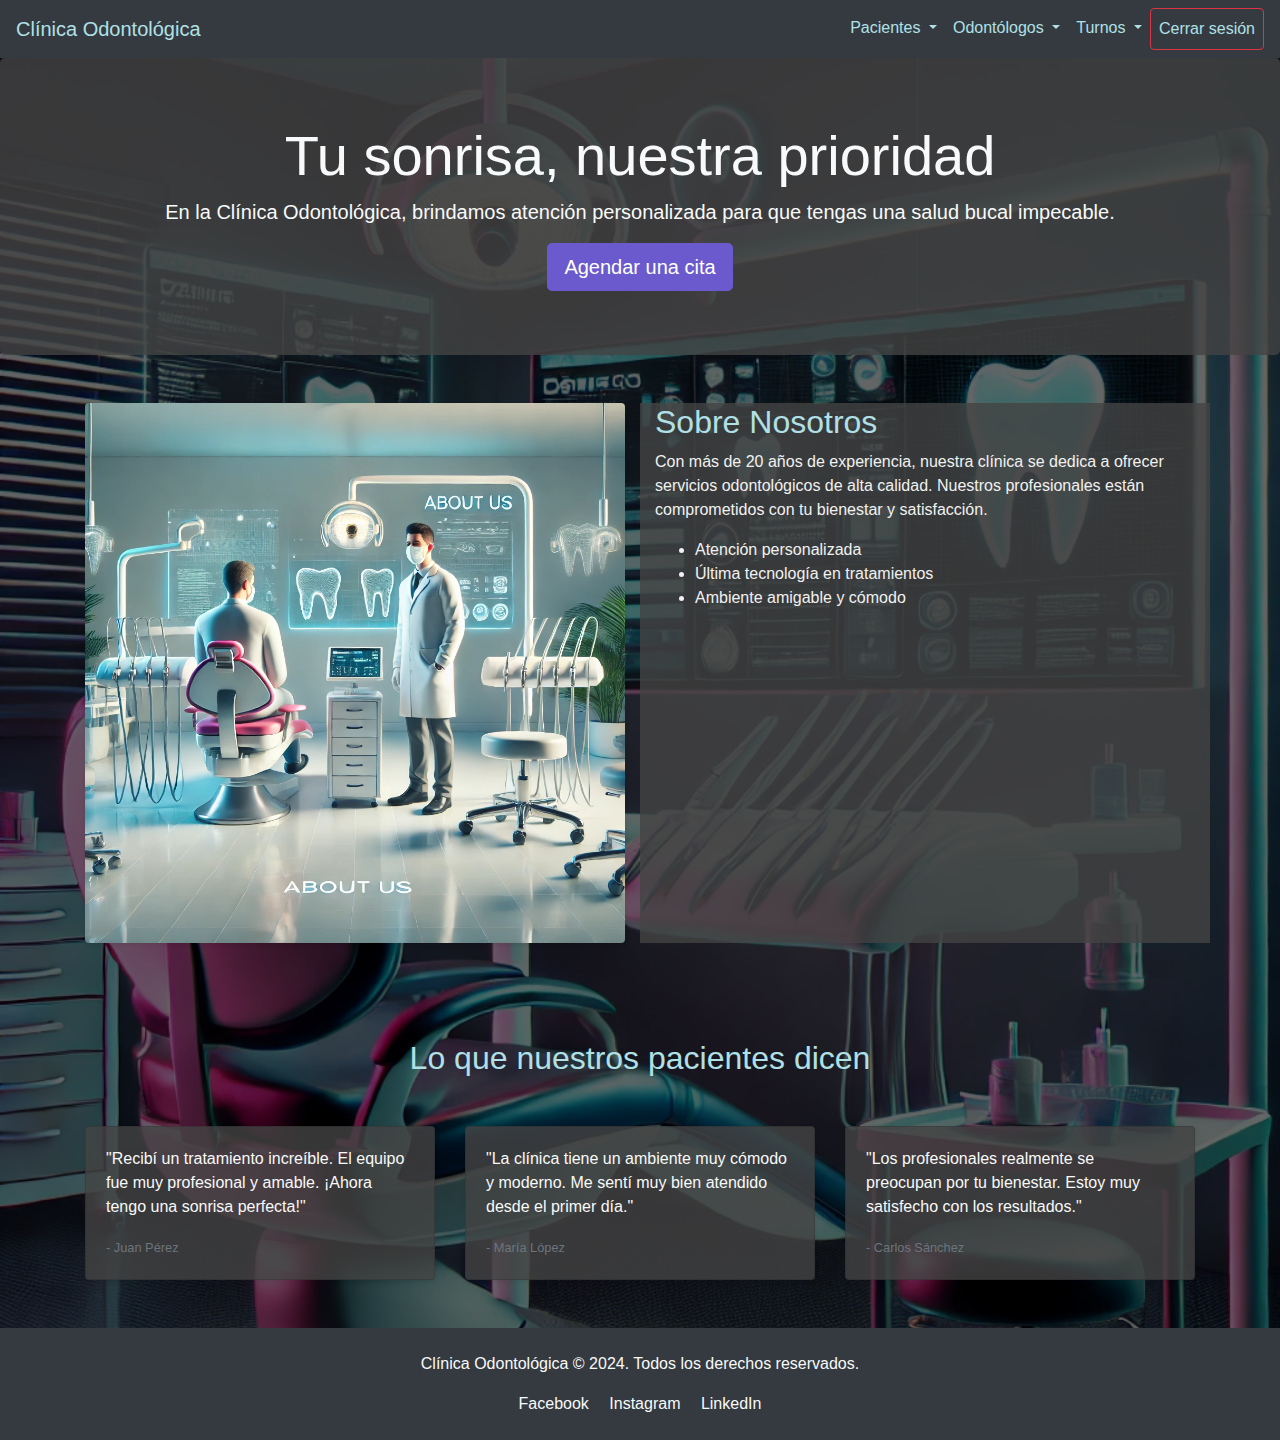
<file: src/main/resources/static/index.html>
<!DOCTYPE html>
<html lang="es">
<head>
    <meta charset="UTF-8">
    <meta name="viewport" content="width=device-width, initial-scale=1.0">
    <title>Clínica Odontológica</title>
    <link rel="stylesheet" href="https://maxcdn.bootstrapcdn.com/bootstrap/4.5.2/css/bootstrap.min.css">
    <link rel="stylesheet" href="./styles/styles.css">
</head>
<body>
<!-- Navbar -->
<nav class="navbar navbar-expand-lg navbar-dark bg-dark">
    <a class="navbar-brand" href="/">Clínica Odontológica</a>
    <button class="navbar-toggler" type="button" data-toggle="collapse" data-target="#navbarNav" aria-controls="navbarNav" aria-expanded="false" aria-label="Toggle navigation">
        <span class="navbar-toggler-icon"></span>
    </button>
    <div class="collapse navbar-collapse" id="navbarNav">
        <ul class="navbar-nav ml-auto">
            <!-- Pacientes Dropdown -->
            <li class="nav-item dropdown">
                <a class="nav-link dropdown-toggle" href="#" id="pacientesDropdown" role="button" data-toggle="dropdown" aria-haspopup="true" aria-expanded="false">
                    Pacientes
                </a>
                <div class="dropdown-menu dropdown-menu-dark" aria-labelledby="pacientesDropdown">
                    <a class="dropdown-item" href="post_paciente.html">Registrar Paciente</a>
                    <a class="dropdown-item" href="get_pacientes.html">Listar Pacientes</a>
                </div>
            </li>

            <!-- Odontólogos Dropdown -->
            <li class="nav-item dropdown">
                <a class="nav-link dropdown-toggle" href="#" id="odontologosDropdown" role="button" data-toggle="dropdown" aria-haspopup="true" aria-expanded="false">
                    Odontólogos
                </a>
                <div class="dropdown-menu dropdown-menu-dark" aria-labelledby="odontologosDropdown">
                    <a class="dropdown-item" href="post_odontologo.html">Registrar Odontólogo</a>
                    <a class="dropdown-item" href="get_odontologos.html">Listar Odontólogos</a>
                </div>
            </li>

            <!-- Turnos Dropdown -->
            <li class="nav-item dropdown">
                <a class="nav-link dropdown-toggle" href="#" id="turnosDropdown" role="button" data-toggle="dropdown" aria-haspopup="true" aria-expanded="false">
                    Turnos
                </a>
                <div class="dropdown-menu dropdown-menu-dark dropdown-menu-right" aria-labelledby="turnosDropdown">
                    <a class="dropdown-item" href="post_turno.html">Registrar Turno</a>
                    <a class="dropdown-item" href="get_turnos.html">Listar Turnos</a>
                </div>
            </li>

            <!-- Cerrar Sesión -->
            <li class="nav-item">
                <a class="nav-link btn btn-outline-danger" href="/logout">Cerrar sesión</a>
            </li>
        </ul>
    </div>
</nav>

<!-- Banner principal -->
<section class="jumbotron text-center bg-secondary text-light mb-5">
    <div class="container">
        <h1 class="display-4">Tu sonrisa, nuestra prioridad</h1>
        <p class="lead">En la Clínica Odontológica, brindamos atención personalizada para que tengas una salud bucal impecable.</p>
        <a href="post_turno.html" class="btn btn-primary btn-lg">Agendar una cita</a>
    </div>
</section>

<!-- Sobre Nosotros -->
<section class="container my-5">
    <div class="row">
        <div class="col-md-6">
            <img src="./assets/aboutus.webp" alt="Clínica Odontológica" class="img-fluid rounded shadow-sm">
        </div>
        <div class="col-md-6 bg-secondary">
            <h2>Sobre Nosotros</h2>
            <p>Con más de 20 años de experiencia, nuestra clínica se dedica a ofrecer servicios odontológicos de alta calidad. Nuestros profesionales están comprometidos con tu bienestar y satisfacción.</p>
            <ul>
                <li>Atención personalizada</li>
                <li>Última tecnología en tratamientos</li>
                <li>Ambiente amigable y cómodo</li>
            </ul>
        </div>
    </div>
</section>

<!-- Testimonios -->
<section class="text-light py-5">
    <div class="container">
        <h2 class="text-center mb-5">Lo que nuestros pacientes dicen</h2>
        <div class="row">
            <div class="col-md-4">
                <div class="card bg-secondary text-light shadow-sm">
                    <div class="card-body">
                        <p class="card-text">"Recibí un tratamiento increíble. El equipo fue muy profesional y amable. ¡Ahora tengo una sonrisa perfecta!"</p>
                        <p class="card-text"><small class="text-muted">- Juan Pérez</small></p>
                    </div>
                </div>
            </div>
            <div class="col-md-4">
                <div class="card bg-secondary text-light shadow-sm">
                    <div class="card-body">
                        <p class="card-text">"La clínica tiene un ambiente muy cómodo y moderno. Me sentí muy bien atendido desde el primer día."</p>
                        <p class="card-text"><small class="text-muted">- María López</small></p>
                    </div>
                </div>
            </div>
            <div class="col-md-4">
                <div class="card bg-secondary text-light shadow-sm">
                    <div class="card-body">
                        <p class="card-text">"Los profesionales realmente se preocupan por tu bienestar. Estoy muy satisfecho con los resultados."</p>
                        <p class="card-text"><small class="text-muted">- Carlos Sánchez</small></p>
                    </div>
                </div>
            </div>
        </div>
    </div>
</section>

<!-- Footer -->
<footer class="bg-dark text-light py-4">
    <div class="container text-center">
        <p>Clínica Odontológica &copy; 2024. Todos los derechos reservados.</p>
        <div>
            <a href="#" class="text-light mr-3">Facebook</a>
            <a href="#" class="text-light mr-3">Instagram</a>
            <a href="#" class="text-light">LinkedIn</a>
        </div>
    </div>
</footer>

<script src="https://code.jquery.com/jquery-3.5.1.slim.min.js"></script>
<script src="https://cdn.jsdelivr.net/npm/@popperjs/core@2.9.3/dist/umd/popper.min.js"></script>
<script src="https://stackpath.bootstrapcdn.com/bootstrap/4.5.2/js/bootstrap.min.js"></script>
</body>
</html>
</file>
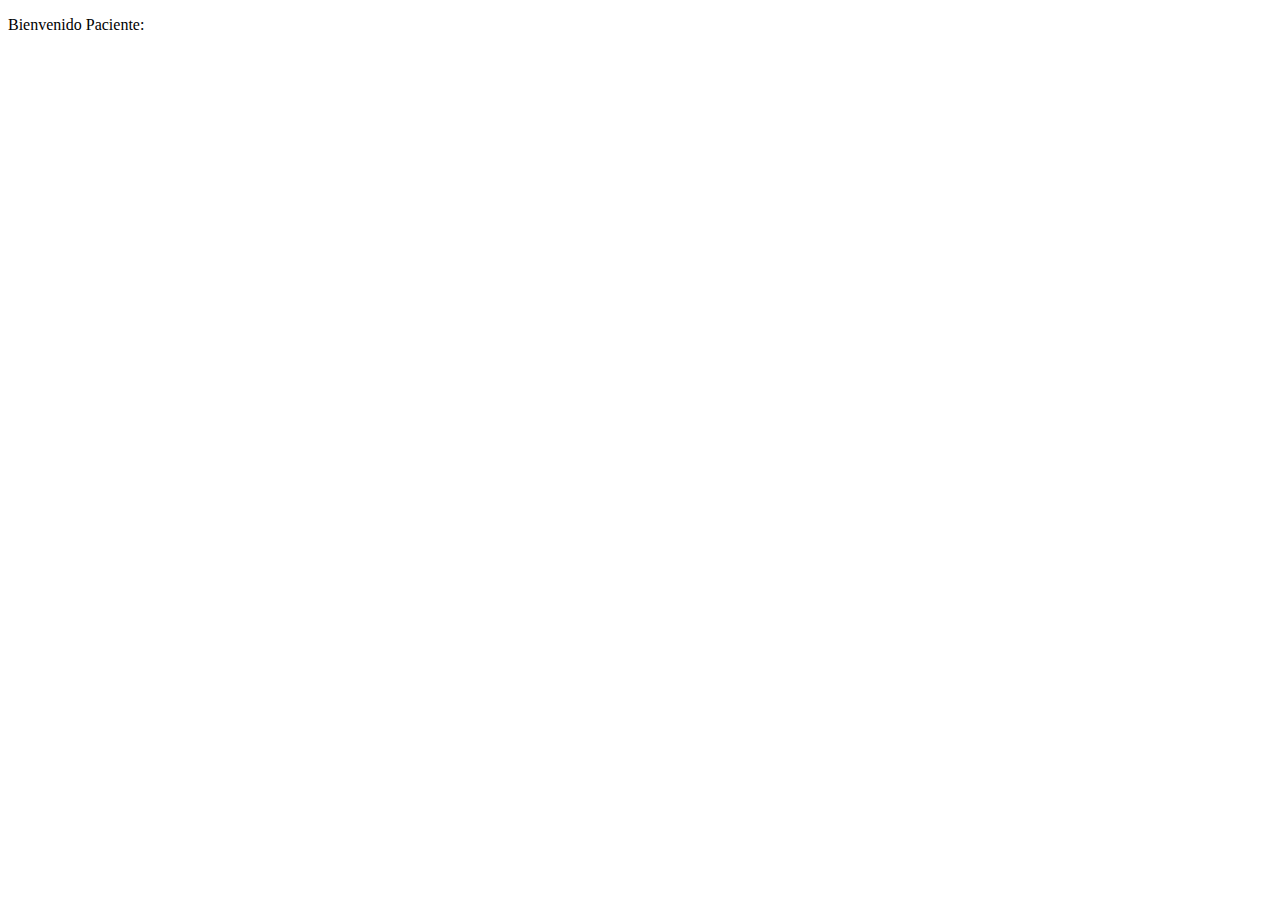
<file: src/main/resources/templates/index.html>
<!DOCTYPE html>
<html lang="en" xmlns:th="http://www.thymeleaf.org">
<head>
    <meta charset="UTF-8">
    <title>Resultado</title>
</head>
<body>
<p>Bienvenido Paciente: </p>
<span th:text="${nombre}"> </span> <span th:text="${apellido}"></span>


</body>
</html>
</file>
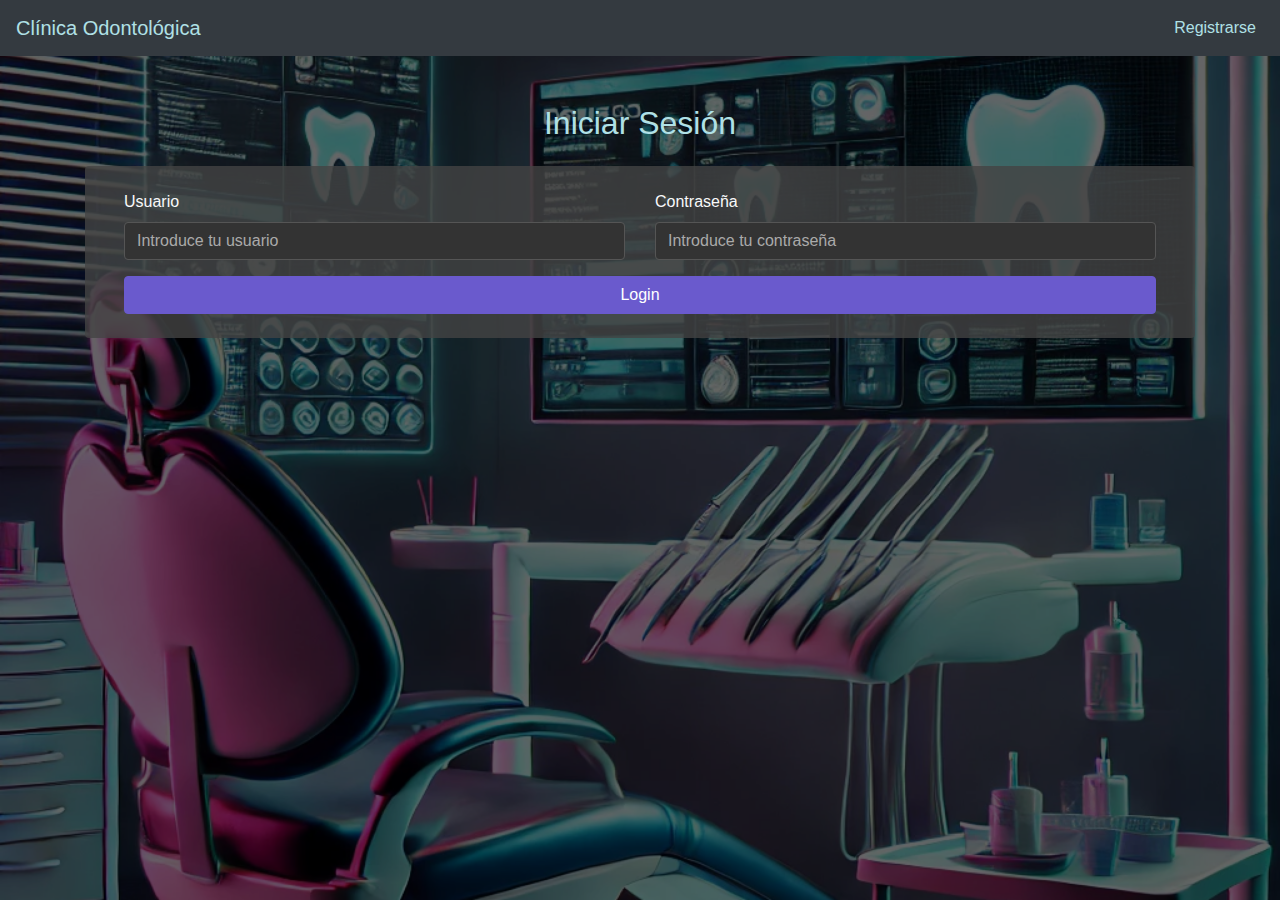
<file: src/main/resources/static/login.html>
<!DOCTYPE html>
<html lang="es">
<head>
    <meta charset="UTF-8">
    <meta name="viewport" content="width=device-width, initial-scale=1.0">
    <title>Clínica Odontológica Login</title>
    <link rel="stylesheet" href="https://maxcdn.bootstrapcdn.com/bootstrap/4.5.2/css/bootstrap.min.css">
    <link rel="stylesheet" href="./styles/styles.css">
</head>
<body class="bg-dark text-light">
<!-- Navbar -->
<nav class="navbar navbar-expand-lg navbar-dark bg-dark">
    <a class="navbar-brand" href="/">Clínica Odontológica</a>
    <button class="navbar-toggler" type="button" data-toggle="collapse" data-target="#navbarNav" aria-controls="navbarNav" aria-expanded="false" aria-label="Toggle navigation">
        <span class="navbar-toggler-icon"></span>
    </button>
    <div class="collapse navbar-collapse" id="navbarNav">
        <ul class="navbar-nav ml-auto">
            <li class="nav-item">
                <a class="nav-link" href="#">Registrarse</a>
            </li>
        </ul>
    </div>
</nav>

<!-- Login Section -->
<section id="login" class="container my-5">
    <h2 class="text-center">Iniciar Sesión</h2>
    <form class="row bg-secondary p-4 my-4 rounded" action="/login" method="POST">
        <div class="form-group col-md-6">
            <label for="username">Usuario</label>
            <input type="text" class="form-control" id="username" name="username" placeholder="Introduce tu usuario" required>
        </div>
        <div class="form-group col-md-6">
            <label for="password">Contraseña</label>
            <input type="password" class="form-control" id="password" name="password" placeholder="Introduce tu contraseña" required>
        </div>
        <div class="col-md-12">
            <button type="submit" class="btn btn-primary btn-block">Login</button>
        </div>
    </form>
</section>

<script src="https://code.jquery.com/jquery-3.5.1.slim.min.js"></script>
<script src="https://cdn.jsdelivr.net/npm/@popperjs/core@2.9.3/dist/umd/popper.min.js"></script>
<script src="https://stackpath.bootstrapcdn.com/bootstrap/4.5.2/js/bootstrap.min.js"></script>
</body>
</html>
</file>
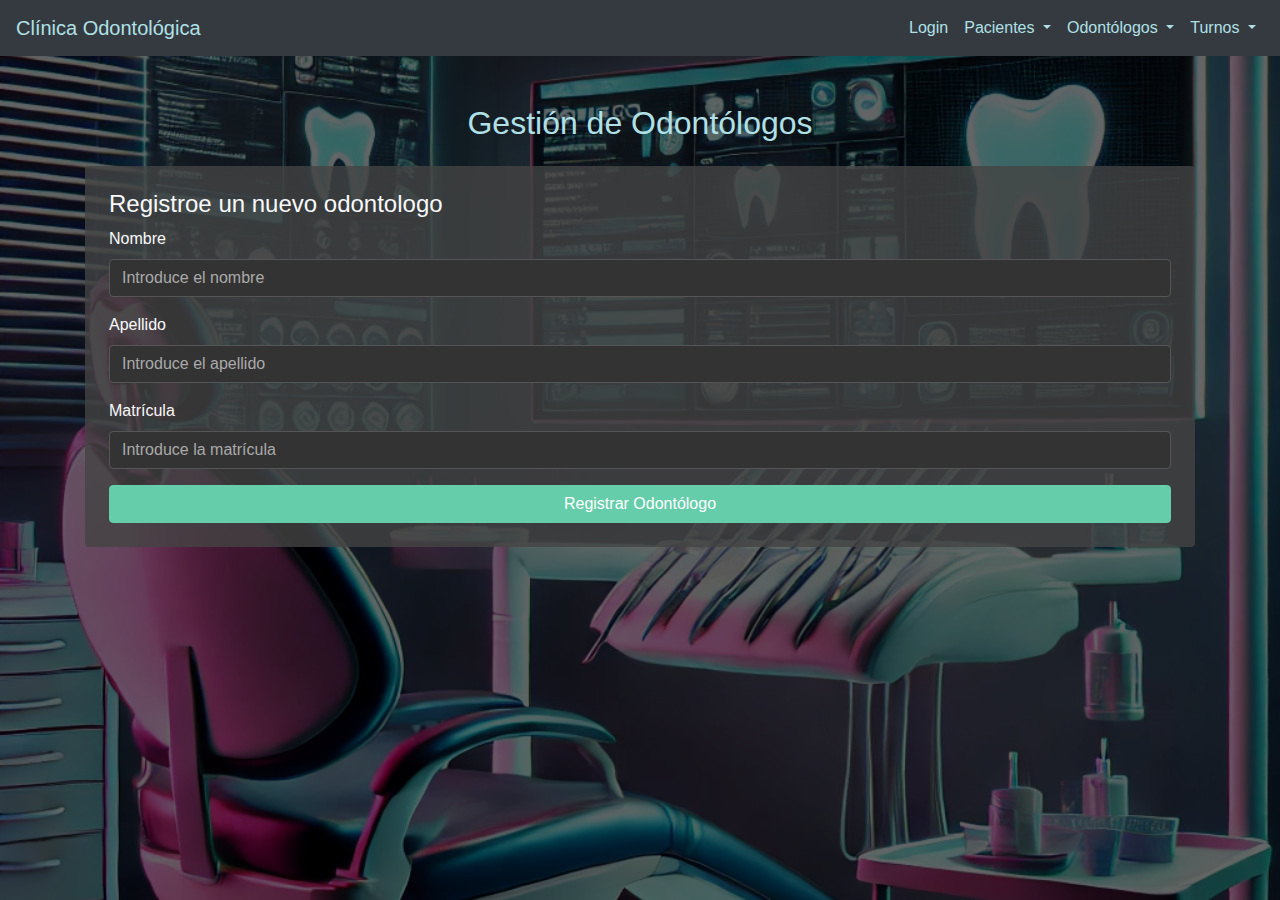
<file: src/main/resources/static/post_odontologo.html>
<!DOCTYPE html>
<html lang="es">
<head>
    <meta charset="UTF-8">
    <meta name="viewport" content="width=device-width, initial-scale=1.0">
    <title>Clínica Odontológica</title>
    <link rel="stylesheet" href="https://maxcdn.bootstrapcdn.com/bootstrap/4.5.2/css/bootstrap.min.css">
    <link rel="stylesheet" href="./styles/styles.css">
    <script type="text/javascript" src="./js/post_odontologo.js"></script>
</head>
<body class="bg-dark text-light">
<!-- Navbar -->
<nav class="navbar navbar-expand-lg navbar-dark bg-dark">
    <a class="navbar-brand" href="/">Clínica Odontológica</a>
    <button class="navbar-toggler" type="button" data-toggle="collapse" data-target="#navbarNav" aria-controls="navbarNav" aria-expanded="false" aria-label="Toggle navigation">
        <span class="navbar-toggler-icon"></span>
    </button>
    <div class="collapse navbar-collapse" id="navbarNav">
        <ul class="navbar-nav ml-auto">
            <li class="nav-item">
                <a class="nav-link" href="#login">Login</a>
            </li>

            <!-- Pacientes Dropdown -->
            <li class="nav-item dropdown">
                <a class="nav-link dropdown-toggle" href="#" id="pacientesDropdown" role="button" data-toggle="dropdown" aria-haspopup="true" aria-expanded="false">
                    Pacientes
                </a>
                <div class="dropdown-menu dropdown-menu-dark" aria-labelledby="pacientesDropdown">
                    <a class="dropdown-item" href="post_paciente.html">Registrar Paciente</a>
                    <a class="dropdown-item" href="get_pacientes.html">Listar Pacientes</a>
                </div>
            </li>

            <!-- Odontólogos Dropdown -->
            <li class="nav-item dropdown">
                <a class="nav-link dropdown-toggle" href="#" id="odontologosDropdown" role="button" data-toggle="dropdown" aria-haspopup="true" aria-expanded="false">
                    Odontólogos
                </a>
                <div class="dropdown-menu dropdown-menu-dark" aria-labelledby="odontologosDropdown">
                    <a class="dropdown-item" href="post_odontologo.html">Registrar Odontólogo</a>
                    <a class="dropdown-item" href="get_odontologos.html">Listar Odontólogos</a>
                </div>
            </li>

            <!-- Turnos Dropdown -->
            <li class="nav-item dropdown">
                <a class="nav-link dropdown-toggle" href="#" id="turnosDropdown" role="button" data-toggle="dropdown" aria-haspopup="true" aria-expanded="false">
                    Turnos
                </a>
                <div class="dropdown-menu dropdown-menu-dark dropdown-menu-right" aria-labelledby="turnosDropdown">
                    <a class="dropdown-item" href="post_turno.html">Registrar Turno</a>
                    <a class="dropdown-item" href="get_turnos.html">Listar Turnos</a>
                </div>
            </li>
        </ul>
    </div>
</nav>

<!-- Odontologos Section -->
<section id="odontologos" class="container my-5">
    <h2 class="text-center">Gestión de Odontólogos</h2>

    <!-- Formulario para registrar un nuevo odontólogo -->
    <form  id="add_new_odontologo" class="bg-secondary p-4 my-4 rounded">

        <h4 class="text-light">Registroe un nuevo odontologo</h4>
        <div class="form-group">
            <label for="nombre_odontologo">Nombre</label>
            <input type="text" class="form-control" id="nombre_odontologo" placeholder="Introduce el nombre">
        </div>
        <div class="form-group">
            <label for="apellido_odontologo">Apellido</label>
            <input type="text" class="form-control" id="apellido_odontologo" placeholder="Introduce el apellido">
        </div>
        <div class="form-group">
            <label for="matricula_odontologo">Matrícula</label>
            <input type="text" class="form-control" id="matricula_odontologo" placeholder="Introduce la matrícula">
        </div>
        <button type="submit" class="btn btn-success btn-block">Registrar Odontólogo</button>
    </form>

    <div id="response" style="display: none;"></div>

</section>


<script src="https://code.jquery.com/jquery-3.5.1.slim.min.js"></script>
<script src="https://cdn.jsdelivr.net/npm/@popperjs/core@2.9.3/dist/umd/popper.min.js"></script>
<script src="https://stackpath.bootstrapcdn.com/bootstrap/4.5.2/js/bootstrap.min.js"></script>
</body>
</html>
</file>
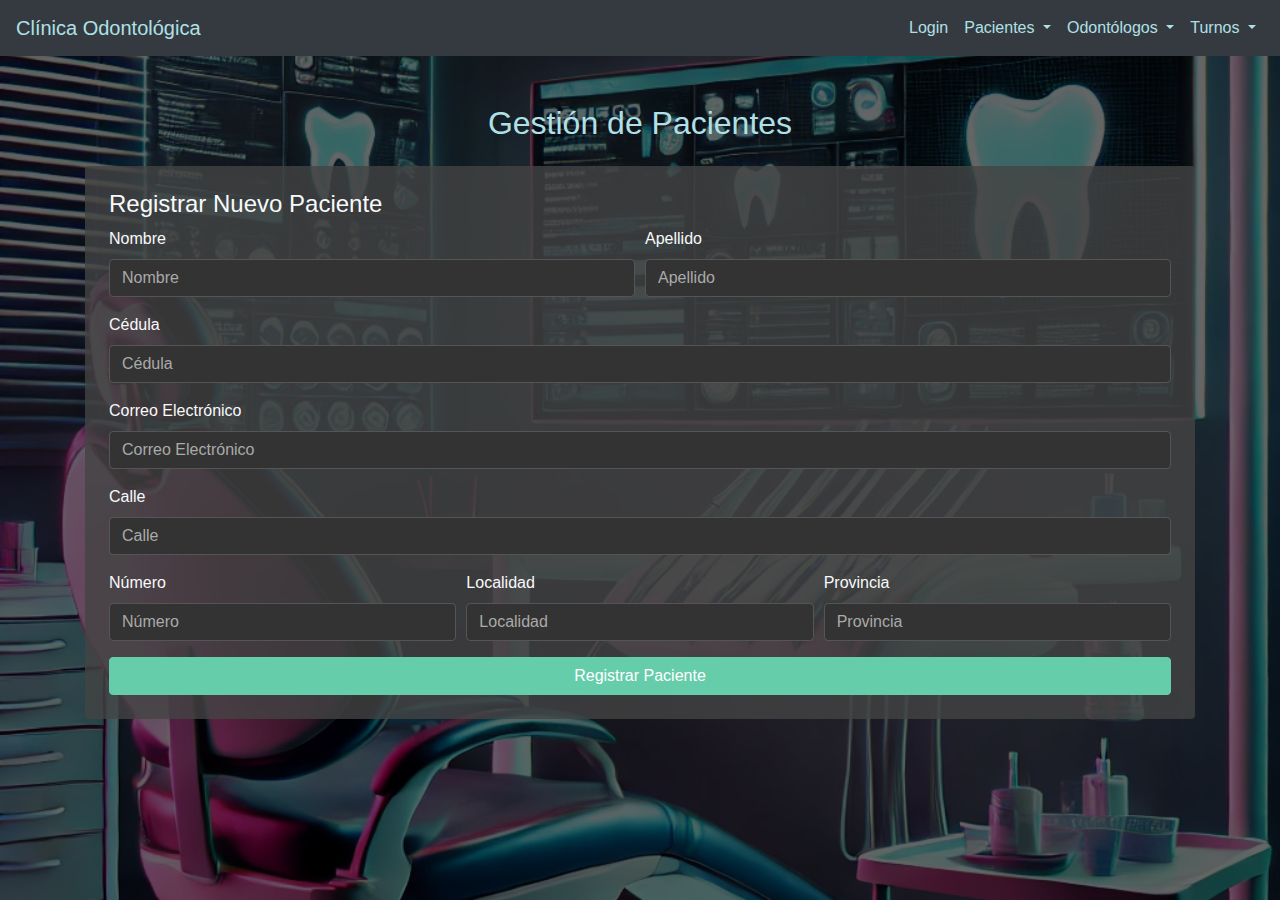
<file: src/main/resources/static/post_paciente.html>
<!DOCTYPE html>
<html lang="es">
<head>
    <meta charset="UTF-8">
    <meta name="viewport" content="width=device-width, initial-scale=1.0">
    <title>Clínica Odontológica - Registrar Paciente</title>
    <link rel="stylesheet" href="https://maxcdn.bootstrapcdn.com/bootstrap/4.5.2/css/bootstrap.min.css">
    <link rel="stylesheet" href="./styles/styles.css">
    <script type="text/javascript" src="./js/post_paciente.js"></script>
</head>
<body class="bg-dark text-light">
<!-- Navbar -->
<nav class="navbar navbar-expand-lg navbar-dark bg-dark">
    <a class="navbar-brand" href="/">Clínica Odontológica</a>
    <button class="navbar-toggler" type="button" data-toggle="collapse" data-target="#navbarNav" aria-controls="navbarNav" aria-expanded="false" aria-label="Toggle navigation">
        <span class="navbar-toggler-icon"></span>
    </button>
    <div class="collapse navbar-collapse" id="navbarNav">
        <ul class="navbar-nav ml-auto">
            <li class="nav-item">
                <a class="nav-link" href="#login">Login</a>
            </li>

            <!-- Pacientes Dropdown -->
            <li class="nav-item dropdown">
                <a class="nav-link dropdown-toggle" href="#" id="pacientesDropdown" role="button" data-toggle="dropdown" aria-haspopup="true" aria-expanded="false">
                    Pacientes
                </a>
                <div class="dropdown-menu dropdown-menu-dark" aria-labelledby="pacientesDropdown">
                    <a class="dropdown-item" href="post_paciente.html">Registrar Paciente</a>
                    <a class="dropdown-item" href="get_pacientes.html">Listar Pacientes</a>
                </div>
            </li>

            <!-- Odontólogos Dropdown -->
            <li class="nav-item dropdown">
                <a class="nav-link dropdown-toggle" href="#" id="odontologosDropdown" role="button" data-toggle="dropdown" aria-haspopup="true" aria-expanded="false">
                    Odontólogos
                </a>
                <div class="dropdown-menu dropdown-menu-dark" aria-labelledby="odontologosDropdown">
                    <a class="dropdown-item" href="post_odontologo.html">Registrar Odontólogo</a>
                    <a class="dropdown-item" href="get_odontologos.html">Listar Odontólogos</a>
                </div>
            </li>

            <!-- Turnos Dropdown -->
            <li class="nav-item dropdown">
                <a class="nav-link dropdown-toggle" href="#" id="turnosDropdown" role="button" data-toggle="dropdown" aria-haspopup="true" aria-expanded="false">
                    Turnos
                </a>
                <div class="dropdown-menu dropdown-menu-dark dropdown-menu-right" aria-labelledby="turnosDropdown">
                    <a class="dropdown-item" href="post_turno.html">Registrar Turno</a>
                    <a class="dropdown-item" href="get_turnos.html">Listar Turnos</a>
                </div>
            </li>
        </ul>
    </div>
</nav>

<!-- Pacientes Section -->
<section id="pacientes" class="container my-5">
    <h2 class="text-center">Gestión de Pacientes</h2>

    <!-- Formulario para Registrar un Nuevo Paciente -->
    <form id="add_new_paciente" class="bg-secondary p-4 my-4 rounded">
        <h4 class="text-light">Registrar Nuevo Paciente</h4>
        <div class="form-row">
            <div class="form-group col-md-6">
                <label for="nombre">Nombre</label>
                <input type="text" class="form-control" id="nombre" placeholder="Nombre">
            </div>
            <div class="form-group col-md-6">
                <label for="apellido">Apellido</label>
                <input type="text" class="form-control" id="apellido" placeholder="Apellido">
            </div>
        </div>
        <div class="form-group">
            <label for="cedula">Cédula</label>
            <input type="text" class="form-control" id="cedula" placeholder="Cédula">
        </div>
        <div class="form-group">
            <label for="correo">Correo Electrónico</label>
            <input type="email" class="form-control" id="correo" placeholder="Correo Electrónico">
        </div>
        <div class="form-group">
            <label for="calle">Calle</label>
            <input type="text" class="form-control" id="calle" placeholder="Calle">
        </div>
        <div class="form-row">
            <div class="form-group col-md-4">
                <label for="numero">Número</label>
                <input type="text" class="form-control" id="numero" placeholder="Número">
            </div>
            <div class="form-group col-md-4">
                <label for="localidad">Localidad</label>
                <input type="text" class="form-control" id="localidad" placeholder="Localidad">
            </div>
            <div class="form-group col-md-4">
                <label for="provincia">Provincia</label>
                <input type="text" class="form-control" id="provincia" placeholder="Provincia">
            </div>
        </div>
        <button type="submit" class="btn btn-success btn-block">Registrar Paciente</button>
    </form>
    <!-- Contenedor para mensajes de respuesta -->
    <div id="response" style="display: none;"></div>
</section>
<script src="https://code.jquery.com/jquery-3.5.1.slim.min.js"></script>
<script src="https://cdn.jsdelivr.net/npm/@popperjs/core@2.9.3/dist/umd/popper.min.js"></script>
<script src="https://stackpath.bootstrapcdn.com/bootstrap/4.5.2/js/bootstrap.min.js"></script>
</body>
</html>
</file>
<file: src/main/resources/static/styles/styles.css>
body {
    background-image: url(../assets/wallpaper2.webp);
    background-repeat: no-repeat;
    background-position: center;
    background-size: cover;
    min-height: 100vh;
    box-shadow: inset 0 0 0 1000px rgba(0, 0, 0, .6);
    background-color: #2c2c2c;
    color: #f1f1f1;
}

.navbar-brand, .nav-link {
    color: #b0e0e6 !important;
}

h2 {
    color: #b0e0e6;
}

.form-control {
    background-color: #333;
    color: #f1f1f1;
    border-color: #555;
}

.form-control::placeholder {
    color: #aaa;
}

.btn-primary {
    background-color: #6a5acd;
    border-color: #6a5acd;
}

.btn-success {
    background-color: #66cdaa;
    border-color: #66cdaa;
}

.btn-warning {
    background-color: #ffa07a;
    border-color: #ffa07a;
}

.btn-danger {
    background-color: #ff6347;
    border-color: #ff6347;
}

.bg-secondary {
    background-color: #444444cc !important;
}

.action-column {
    width: 1%;
    white-space: nowrap;
    text-align: center;
}
form.row {
    margin-left: 0;
    margin-right: 0;
}
.btn {
    display: inline-block;
    margin: auto;
}
</file>
